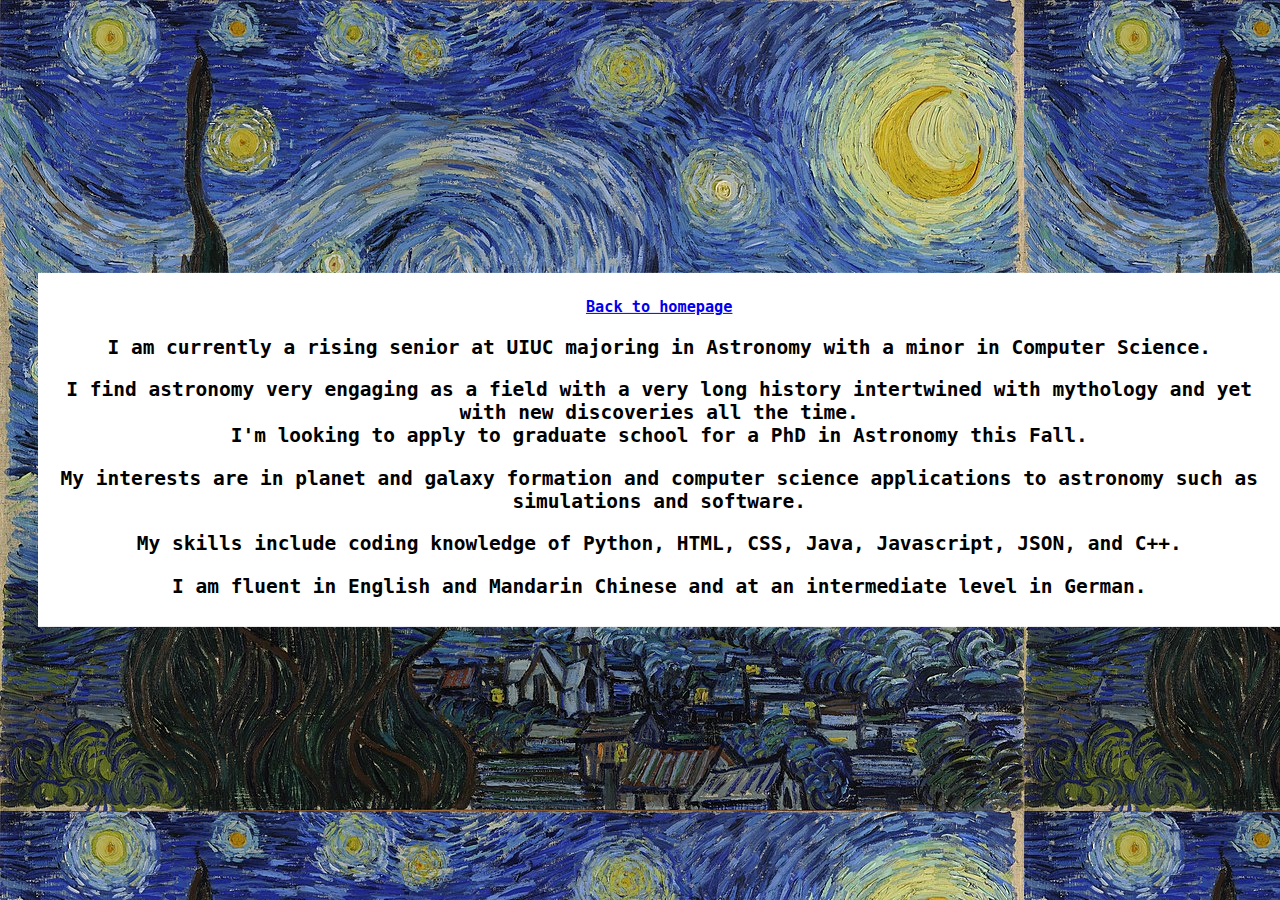
<file: about.html>
<!DOCTYPE html>
<html>
<head>
    <script type='text/javascript'>
		title = "Blog ";
		position = 0;
		function scrolltitle() {
			document.title = title.substring(position, title.length) + title.substring(0, position);
			position++;
			if (position > title.length) position = 0;
			titleScroll = window.setTimeout(scrolltitle, 170);
		}
		scrolltitle();
    </script>
    <link rel="stylesheet" href="style.css">
</head>
<body>
    <tt>
        <div class="whitebox">
            <h3><a href="index.html">Back to homepage</a></h3>
            <h2>
                <p>I am currently a rising senior at UIUC majoring in Astronomy with a minor in Computer Science.</p>
                <p>
                    I find astronomy very engaging as a field with a very long history intertwined with mythology and yet with new discoveries all the time.
                    <br />I'm looking to apply to graduate school for a PhD in Astronomy this Fall.
                </p>
                <p>My interests are in planet and galaxy formation and computer science applications to astronomy such as simulations and software.</p>
                <p>My skills include coding knowledge of Python, HTML, CSS, Java, Javascript, JSON, and C++.</p>
                <p>I am fluent in English and Mandarin Chinese and at an intermediate level in German.</p>
            </h2>
        </div>
    </tt>
</body>
</html>
</file>
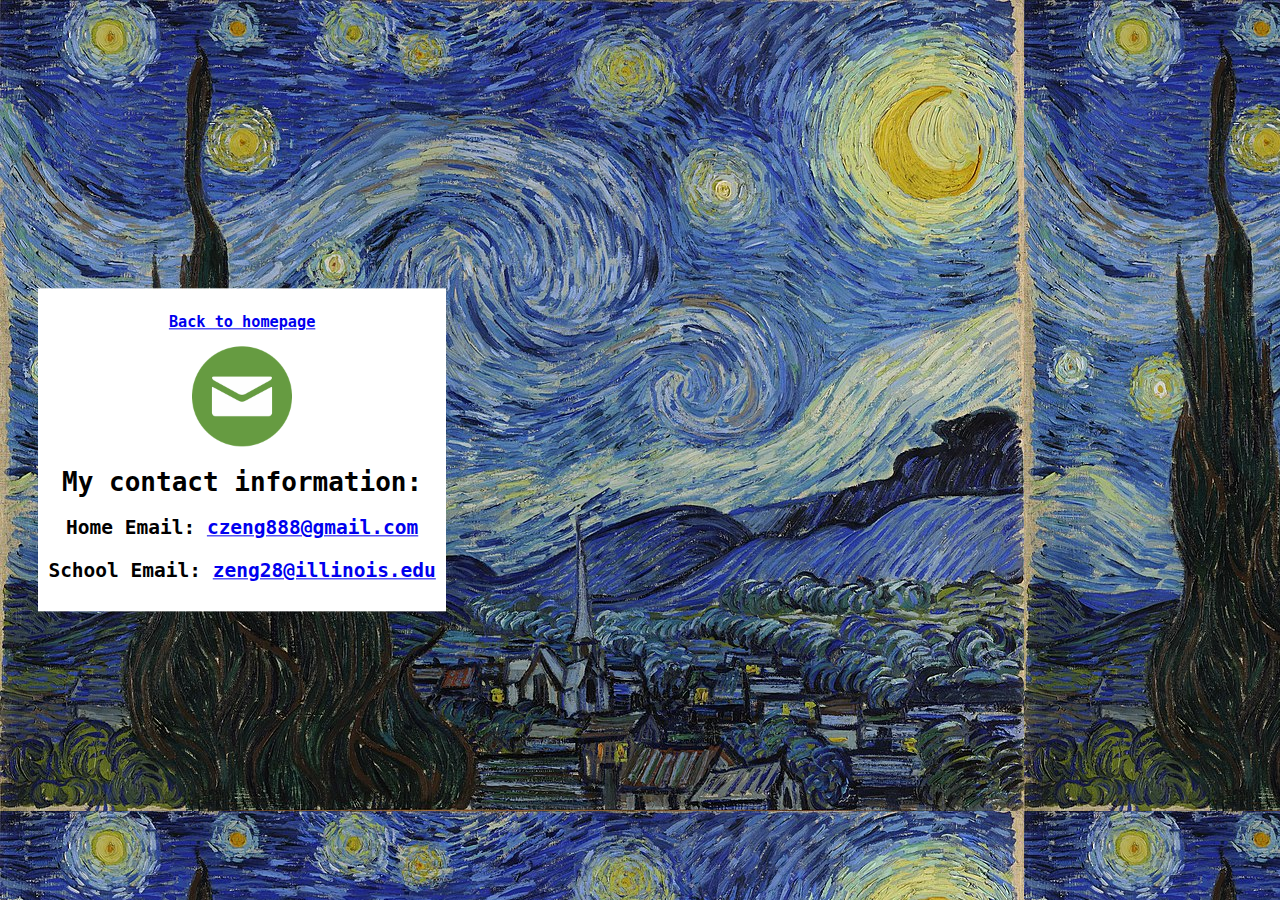
<file: contact.html>
<!DOCTYPE html>
<html>
<head>
	<script type='text/javascript'>
		title = "Contact ";
		position = 0;
		function scrolltitle() {
			document.title = title.substring(position, title.length) + title.substring(0, position);
			position++;
			if (position > title.length) position = 0;
			titleScroll = window.setTimeout(scrolltitle, 170);
		}
		scrolltitle();
	</script>
	<link rel="stylesheet" href="style.css">
</head>
<body>
	<tt>
		<div class="whitebox">
			<h3><a href="index.html">Back to homepage</a></h3>
			<img src="mail.png" style="width:100px;height:100px;" />
			<h1>My contact information:</h1>
			<h2>
				<p>Home Email: <a href="mailto: czeng888@gmail.com">czeng888@gmail.com</a></p>
				<p>School Email: <a href="mailto: zeng28@illinois.edu">zeng28@illinois.edu</a></p>
			</h2>
		</div>
	</tt>
</body>
</html>
</file>
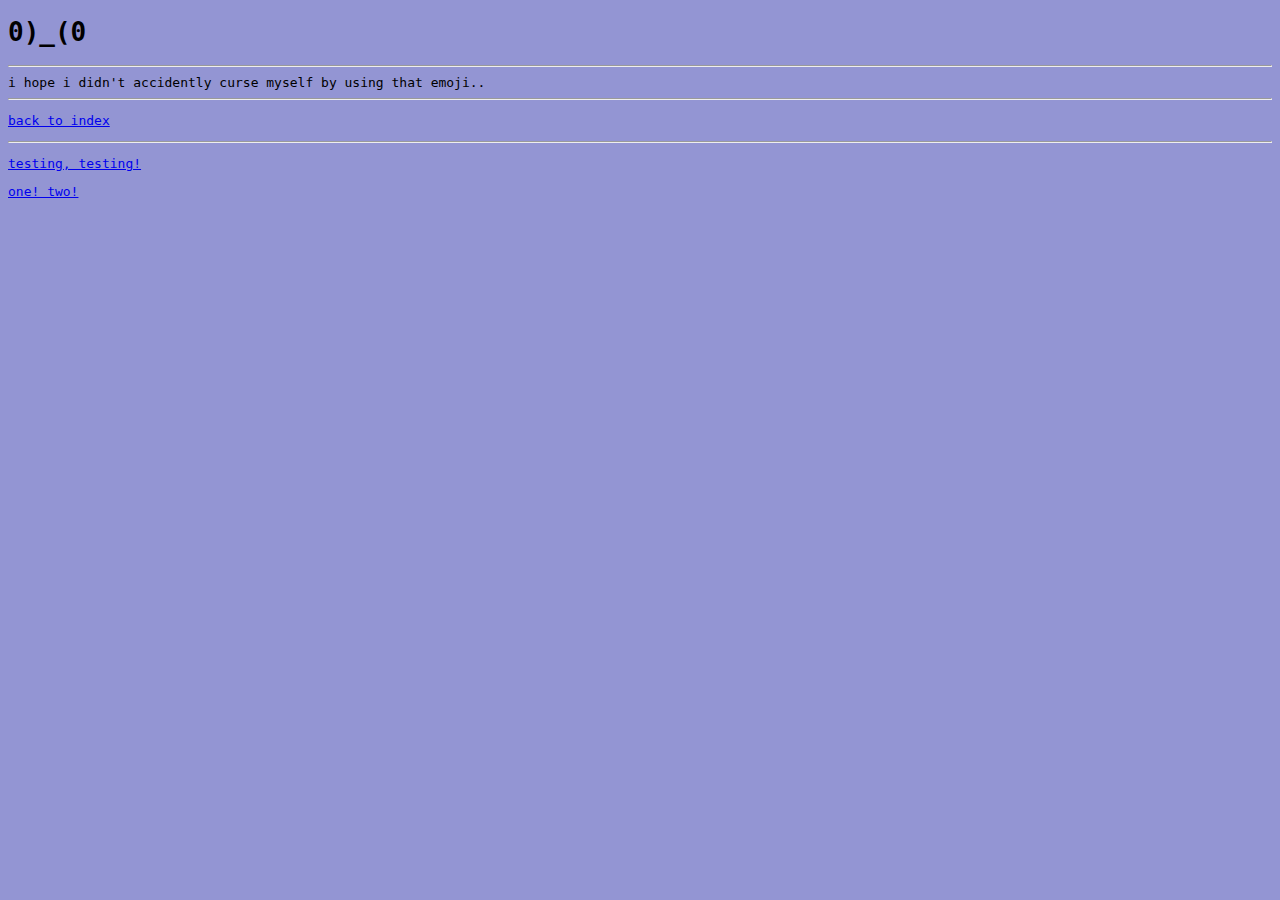
<file: test1.html>
<!DOCTYPE html>
<html>
	<head>
	<title>0)_(0</title>
	</head>
	<body bgcolor="#9395D3">
		<tt>
		<h1>0)_(0</h1>
		<hr>
		i hope i didn't accidently curse myself by using that emoji..
		<hr>
		<p><a href="index.html">back to index</a></p>
		<hr>
		<p><a href="test2.html">testing, testing!</a></p>
		<p><a href="test3.html">one! two!</a></p>
		</tt>
	</body>
</html>
</file>
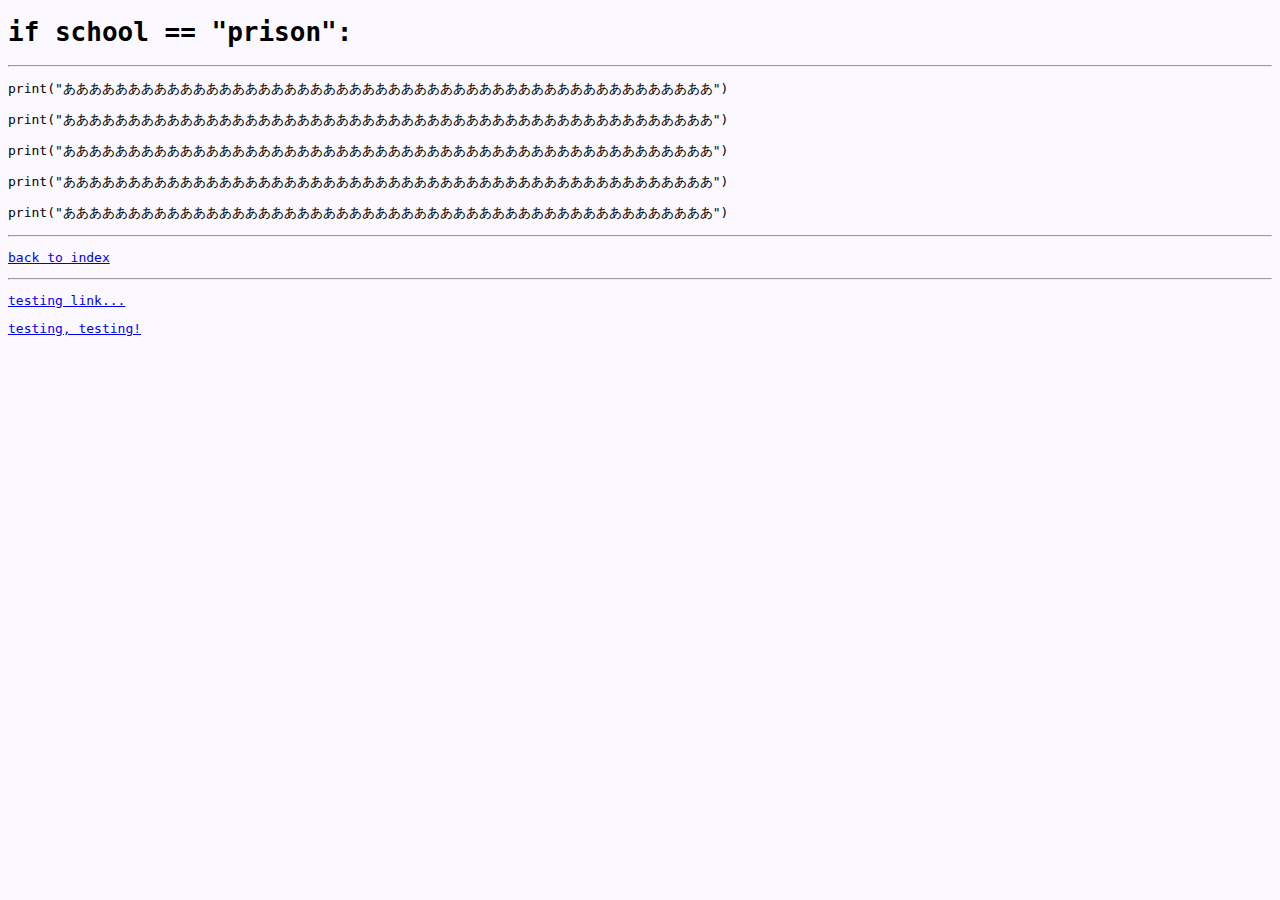
<file: test3.html>
<!DOCTYPE html>
<html>
	<head>
	<title>school = "prison"</title>
	</head>
	<body bgcolor="#FBF9FF">
		<tt>
		<h1>if school == "prison":</h1>
		<hr>
		<p>print("ああああああああああああああああああああああああああああああああああああああああああああああああああ")</p>
		<p>print("ああああああああああああああああああああああああああああああああああああああああああああああああああ")</p>
		<p>print("ああああああああああああああああああああああああああああああああああああああああああああああああああ")</p>
		<p>print("ああああああああああああああああああああああああああああああああああああああああああああああああああ")</p>
		<p>print("ああああああああああああああああああああああああああああああああああああああああああああああああああ")</p>
		<hr></hr>
		<p><a href="index.html">back to index</a></p>
		<hr>
		<p><a href="test1.html">testing link...</a></p>
		<p><a href=test2.html>testing, testing!</a></p>
		</tt>
	</body>
</html>
</file>
<file: style.css>
body {
	    background-image: url('vangogh.jpg');
		text-align: center;
	}
.whitebox {
	background-color: white;
	position: absolute;
	top: 50%;
	left: 3%;
	-ms-transform: translateY(-50%);
	transform: translateY(-50%);
	padding: 10px;
}
</file>
